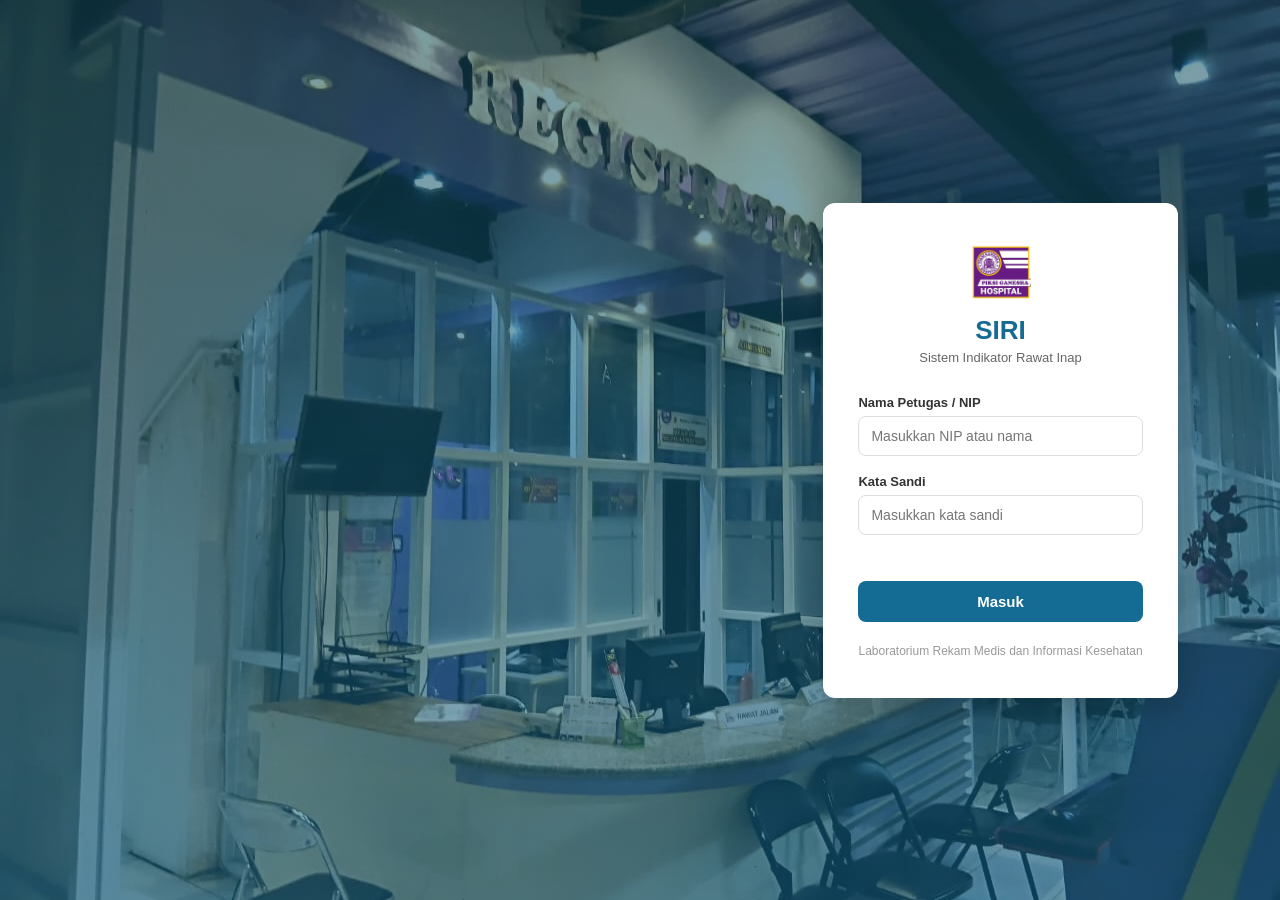
<file: index.html>
<!DOCTYPE html>
<html lang="id">
<head>
  <meta charset="UTF-8">
  <meta name="viewport" content="width=device-width, initial-scale=1.0">
  <title>Login - Sistem Indikator Rawat Inap</title>
  <link rel="stylesheet" href="style.css">
</head>
<body>

  <div class="login-container">
    <div class="login-box">

      <div class="logo-area">
       <img src="logo.png" alt="Logo" class="logo-icon">
        <h1>SIRI</h1>
        <p>Sistem Indikator Rawat Inap</p>
      </div>

      <form id="loginForm">
        <div class="input-group">
          <label for="username">Nama Petugas / NIP</label>
          <input type="text" id="username" placeholder="Masukkan NIP atau nama" required>
        </div>

        <div class="input-group">
          <label for="password">Kata Sandi</label>
          <input type="password" id="password" placeholder="Masukkan kata sandi" required>
        </div>

        <p id="errorMsg" class="error-message"></p>

        <button type="submit">Masuk</button>
      </form>

      <p class="footer-text">Laboratorium Rekam Medis dan Informasi Kesehatan</p>
    </div>
  </div>

  <script src="script.js"></script>
</body>
</html>
</file>
<file: style.css>
* {
  margin: 0;
  padding: 0;
  box-sizing: border-box;
  font-family: 'Segoe UI', Arial, sans-serif;
}

body {
  background-image: linear-gradient(rgba(15, 76, 92, 0.55), rgba(20, 108, 148, 0.55)), url('background.jpg');
  background-size: cover;
  background-position: left center;
  background-repeat: no-repeat;
  min-height: 100vh;
  display: flex;
  align-items: center;
  justify-content: flex-end;
  padding-right: 8%;
}

.login-box {
  background: #ffffff;
  padding: 40px 35px;
  border-radius: 12px;
  box-shadow: 0 10px 30px rgba(0, 0, 0, 0.2);
  width: 100%;
  max-width: 380px;
}

.logo-area {
  text-align: center;
  margin-bottom: 30px;
}

.logo-icon {
  font-size: 40px;
}

.logo-area h1 {
  color: #146c94;
  font-size: 26px;
  margin-top: 8px;
}

.logo-area p {
  color: #666;
  font-size: 13px;
  margin-top: 4px;
}

.input-group {
  margin-bottom: 18px;
}

.input-group label {
  display: block;
  font-size: 13px;
  color: #333;
  margin-bottom: 6px;
  font-weight: 600;
}

.input-group input {
  width: 100%;
  padding: 11px 12px;
  border: 1.5px solid #ddd;
  border-radius: 8px;
  font-size: 14px;
  outline: none;
  transition: border-color 0.2s;
}

.input-group input:focus {
  border-color: #146c94;
}

.error-message {
  color: #d32f2f;
  font-size: 13px;
  margin-bottom: 12px;
  min-height: 16px;
}

button[type="submit"] {
  width: 100%;
  padding: 12px;
  background: #146c94;
  color: white;
  border: none;
  border-radius: 8px;
  font-size: 15px;
  font-weight: 600;
  cursor: pointer;
  transition: background 0.2s;
}

button[type="submit"]:hover {
  background: #0f4c5c;
}

.footer-text {
  text-align: center;
  font-size: 12px;
  color: #999;
  margin-top: 22px;
}

.logo-icon {
  width: 60px;
  height: 60px;
  object-fit: contain;
}
</file>
<file: dashboard.css>
* {
  margin: 0;
  padding: 0;
  box-sizing: border-box;
  font-family: 'Segoe UI', Arial, sans-serif;
}

body { background: #f0f4f7; min-height: 100vh; }

.topbar {
  background: #146c94;
  color: white;
  padding: 14px 30px;
  display: flex;
  justify-content: space-between;
  align-items: center;
  box-shadow: 0 2px 8px rgba(0,0,0,0.15);
  position: sticky;
  top: 0;
  z-index: 10;
}
.topbar-left { display: flex; align-items: center; gap: 12px; }
.topbar-logo { width: 42px; height: 42px; object-fit: contain; background: white; border-radius: 50%; padding: 3px; }
.topbar-left h2 { font-size: 18px; }
.topbar-left p { font-size: 11px; opacity: 0.85; }
.topbar-right { display: flex; align-items: center; gap: 14px; font-size: 14px; }
#logoutBtn { background: rgba(255,255,255,0.15); color: white; border: 1px solid rgba(255,255,255,0.4); padding: 7px 16px; border-radius: 6px; cursor: pointer; font-size: 13px; }
#logoutBtn:hover { background: rgba(255,255,255,0.3); }

.layout { display: flex; min-height: calc(100vh - 70px); }

.sidebar {
  width: 240px;
  background: #0f2d3d;
  padding: 20px 0;
  flex-shrink: 0;
  position: sticky;
  top: 70px;
  align-self: flex-start;
  height: calc(100vh - 70px);
}
.menu-item {
  width: 100%;
  background: none;
  border: none;
  color: #b7c8d1;
  padding: 14px 24px;
  display: flex;
  align-items: center;
  gap: 12px;
  font-size: 14px;
  text-align: left;
  cursor: pointer;
  border-left: 3px solid transparent;
  transition: all 0.2s;
}
.menu-item:hover { background: rgba(255,255,255,0.06); color: white; }
.menu-item.active { background: rgba(255,255,255,0.1); color: white; border-left: 3px solid #4fc3f7; font-weight: 600; }
.menu-icon { font-size: 18px; }

.content-area { flex: 1; padding: 30px 20px; max-width: 900px; }
.view { width: 100%; }

.card { background: white; border-radius: 12px; padding: 25px 28px; margin-bottom: 24px; box-shadow: 0 3px 12px rgba(0,0,0,0.08); }
.card h3 { color: #146c94; font-size: 19px; margin-bottom: 4px; }
.card-subtitle { color: #888; font-size: 13px; margin-bottom: 20px; }

.form-grid { display: grid; grid-template-columns: 1fr 1fr; gap: 18px; }
.input-group label { display: block; font-size: 13px; font-weight: 600; color: #333; margin-bottom: 6px; }
.input-group input, .input-group select { width: 100%; padding: 10px 12px; border: 1.5px solid #ddd; border-radius: 8px; font-size: 14px; outline: none; background: white; }
.input-group input:focus, .input-group select:focus { border-color: #146c94; }

.btn-hitung { margin-top: 22px; width: 100%; padding: 13px; background: #146c94; color: white; border: none; border-radius: 8px; font-size: 15px; font-weight: 600; cursor: pointer; }
.btn-hitung:hover { background: #0f4c5c; }

.hasil-grid { display: grid; grid-template-columns: repeat(4, 1fr); gap: 16px; }
.hasil-box { text-align: center; padding: 18px 10px; border-radius: 10px; border: 2px solid #ddd; background: #fafafa; }
.hasil-label { font-size: 13px; font-weight: 700; color: #666; letter-spacing: 0.5px; }
.hasil-angka { font-size: 26px; font-weight: 700; color: #146c94; margin: 8px 0 4px; }
.hasil-standar { font-size: 11px; color: #999; }
.hasil-box.ideal { border-color: #2e7d32; background: #e8f5e9; }
.hasil-box.ideal .hasil-angka { color: #2e7d32; }
.hasil-box.tidak-ideal { border-color: #d32f2f; background: #ffebee; }
.hasil-box.tidak-ideal .hasil-angka { color: #d32f2f; }

/* ===== BERANDA ===== */
.stat-grid { display: grid; grid-template-columns: repeat(auto-fit, minmax(150px, 1fr)); gap: 14px; margin-top: 10px; }
.stat-box { text-align: center; padding: 16px; border-radius: 10px; background: #f0f7fb; border: 1.5px solid #cfe3ec; }
.stat-box .stat-angka { font-size: 24px; font-weight: 700; color: #146c94; }
.stat-box .stat-label { font-size: 12px; color: #666; margin-top: 4px; }

.step-card {
  display: flex; align-items: center; gap: 16px;
  padding: 18px 20px; border-radius: 10px; border: 1.5px solid #ddd;
  margin-bottom: 14px; cursor: pointer; transition: all 0.15s;
}
.step-card:hover { border-color: #146c94; background: #f0f7fb; transform: translateX(4px); }
.step-number {
  width: 40px; height: 40px; border-radius: 50%; background: #146c94; color: white;
  display: flex; align-items: center; justify-content: center; font-weight: 700; font-size: 16px; flex-shrink: 0;
}
.step-info h4 { color: #146c94; font-size: 15px; margin-bottom: 2px; }
.step-info p { font-size: 12px; color: #777; }

.next-step-hint {
  background: #146c94; color: white; padding: 16px 20px; border-radius: 10px;
  text-align: center; cursor: pointer; font-size: 14px; margin-bottom: 24px; transition: background 0.15s;
}
.next-step-hint:hover { background: #0f4c5c; }
.next-step-hint strong { text-decoration: underline; }

/* ===== TABEL & CETAK ===== */
.print-header { display: flex; justify-content: space-between; align-items: center; margin-bottom: 4px; }
.btn-cetak { background: #0f2d3d; color: white; border: none; padding: 8px 16px; border-radius: 6px; cursor: pointer; font-size: 13px; }
.btn-cetak:hover { background: #146c94; }

.table-wrap { overflow-x: auto; }
.hasil-table { width: 100%; border-collapse: collapse; font-size: 13px; min-width: 500px; }
.hasil-table th, .hasil-table td { border: 1px solid #ddd; padding: 8px 10px; text-align: center; }
.hasil-table th { background: #146c94; color: white; }
.hasil-table td.status-baik { color: #2e7d32; font-weight: 700; }
.hasil-table td.status-belum-baik { color: #d32f2f; font-weight: 700; }
.hasil-table .btn-diagnosa { background: #146c94; color: white; border: none; padding: 5px 10px; border-radius: 5px; font-size: 11px; cursor: pointer; }
.hasil-table .btn-diagnosa:hover { background: #0f4c5c; }
.hasil-table .btn-hapus { background: #d32f2f; color: white; border: none; padding: 5px 10px; border-radius: 5px; font-size: 11px; cursor: pointer; margin-left: 4px; }

.trend-subtitle { color: #146c94; font-size: 15px; margin: 18px 0 10px; }
.trend-kesimpulan {
  margin-top: 10px; font-size: 13px; color: #333; background: #f0f7fb;
  border-left: 4px solid #146c94; padding: 10px 14px; border-radius: 4px;
}

/* ===== MORTALITAS: INPUT MULTI TAHUN ===== */
.mortalitas-input-list { display: flex; flex-direction: column; gap: 10px; }
.mortalitas-row-input { display: grid; grid-template-columns: 110px 1fr 1fr 1fr; gap: 10px; }
.mortalitas-row-input input { padding: 9px 11px; border: 1.5px solid #ddd; border-radius: 8px; font-size: 13px; outline: none; }
.mortalitas-row-input input:focus { border-color: #146c94; }

/* ===== MORBIDITAS: DAFTAR INPUT PENYAKIT MANUAL ===== */
.morbiditas-input-list { display: flex; flex-direction: column; gap: 10px; }
.morbiditas-row { display: grid; grid-template-columns: 30px 1fr 140px; gap: 10px; align-items: center; }
.morbiditas-row .row-number { font-size: 13px; color: #999; text-align: center; }
.morbiditas-row input { padding: 9px 11px; border: 1.5px solid #ddd; border-radius: 8px; font-size: 13px; outline: none; }
.morbiditas-row input:focus { border-color: #146c94; }

.bar-chart-row { display: grid; grid-template-columns: 160px 1fr 60px; align-items: center; gap: 12px; margin-bottom: 10px; }
.bar-chart-label { font-size: 13px; color: #333; font-weight: 600; text-align: right; white-space: nowrap; overflow: hidden; text-overflow: ellipsis; }
.bar-chart-track { background: #eee; border-radius: 6px; height: 24px; overflow: hidden; }
.bar-chart-fill { height: 100%; background: linear-gradient(90deg, #146c94, #4fc3f7); border-radius: 6px; display: flex; align-items: center; justify-content: flex-end; padding-right: 8px; color: white; font-size: 11px; font-weight: 600; }
.bar-chart-jumlah { font-size: 13px; color: #666; text-align: left; }

@media (max-width: 800px) {
  .layout { flex-direction: column; }
  .sidebar { width: 100%; position: static; height: auto; display: flex; padding: 0; overflow-x: auto; }
  .menu-item { border-left: none; border-bottom: 3px solid transparent; white-space: nowrap; }
  .menu-item.active { border-left: none; border-bottom: 3px solid #4fc3f7; }
}

@media (max-width: 640px) {
  .form-grid, .hasil-grid, .stat-grid { grid-template-columns: 1fr; }
  .morbiditas-row { grid-template-columns: 24px 1fr 90px; }
  .bar-chart-row { grid-template-columns: 90px 1fr 50px; }
  .mortalitas-row-input { grid-template-columns: 1fr; }
}
</file>
